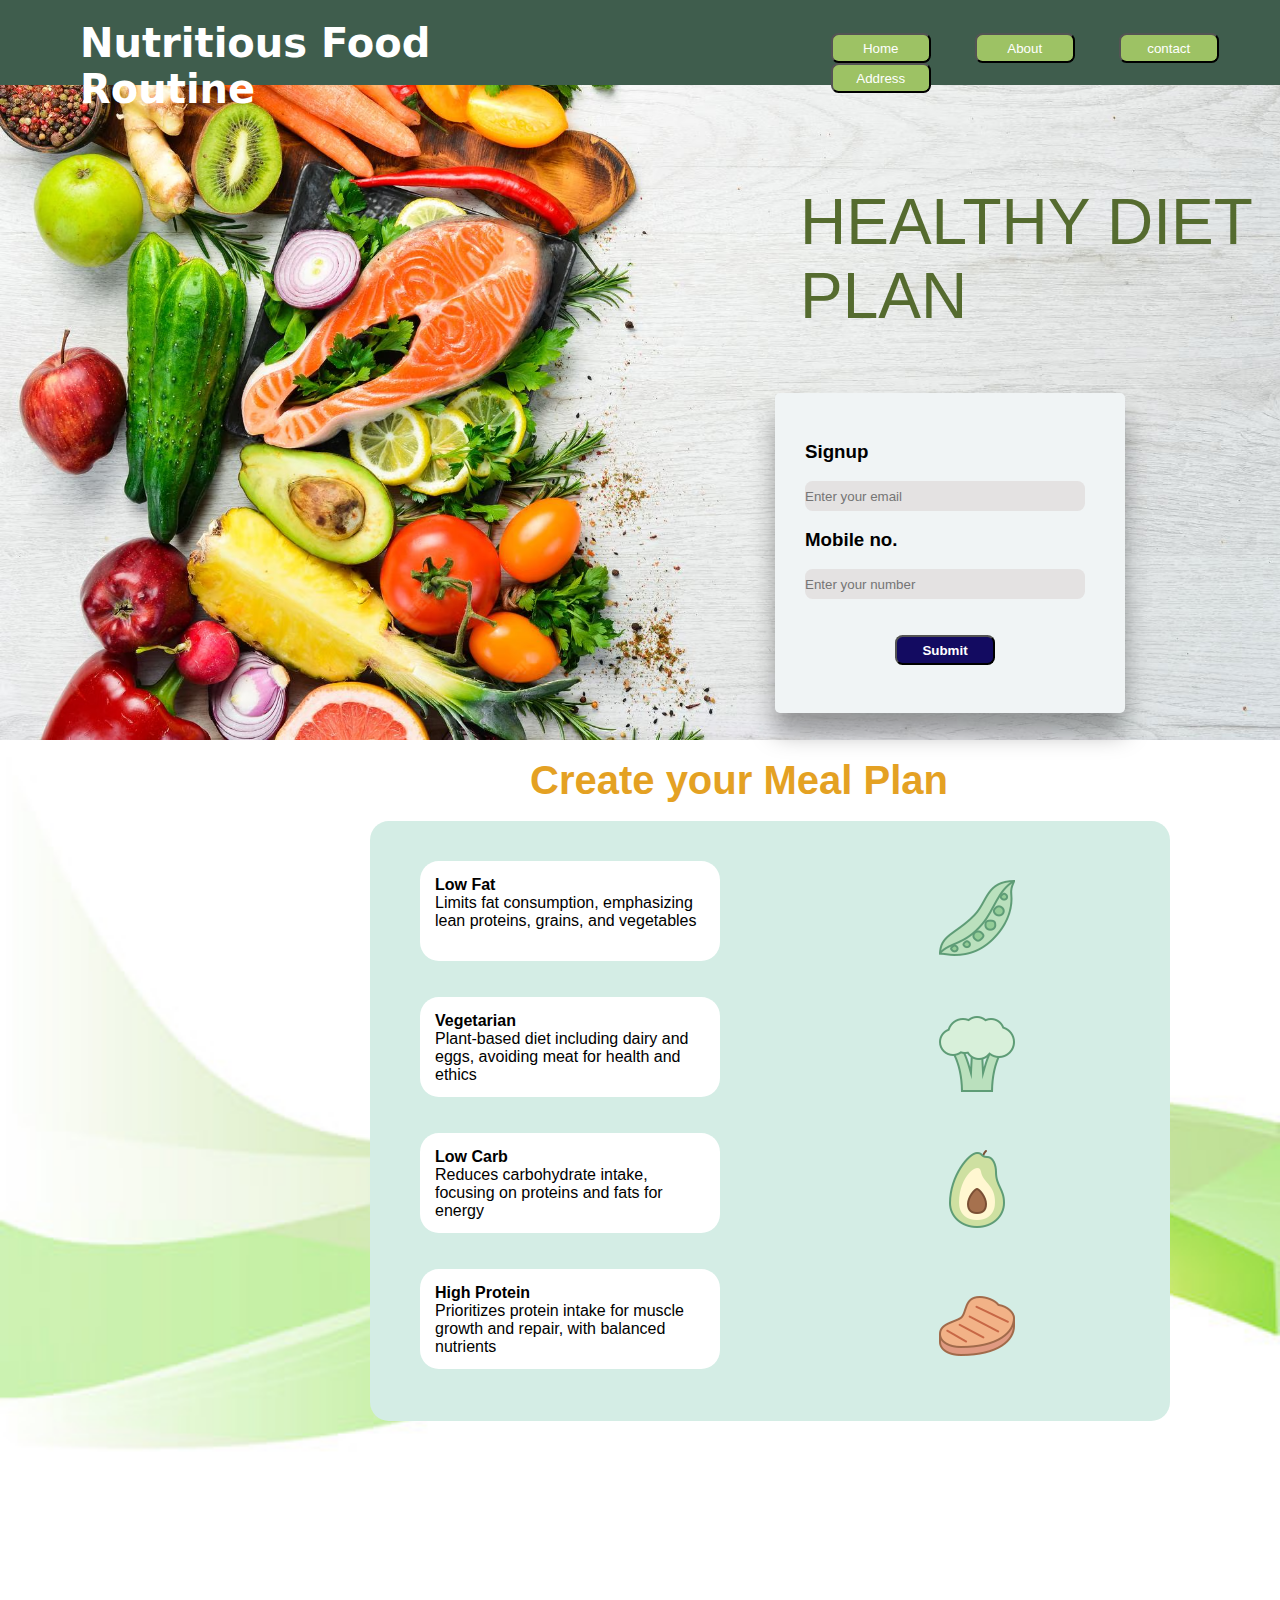
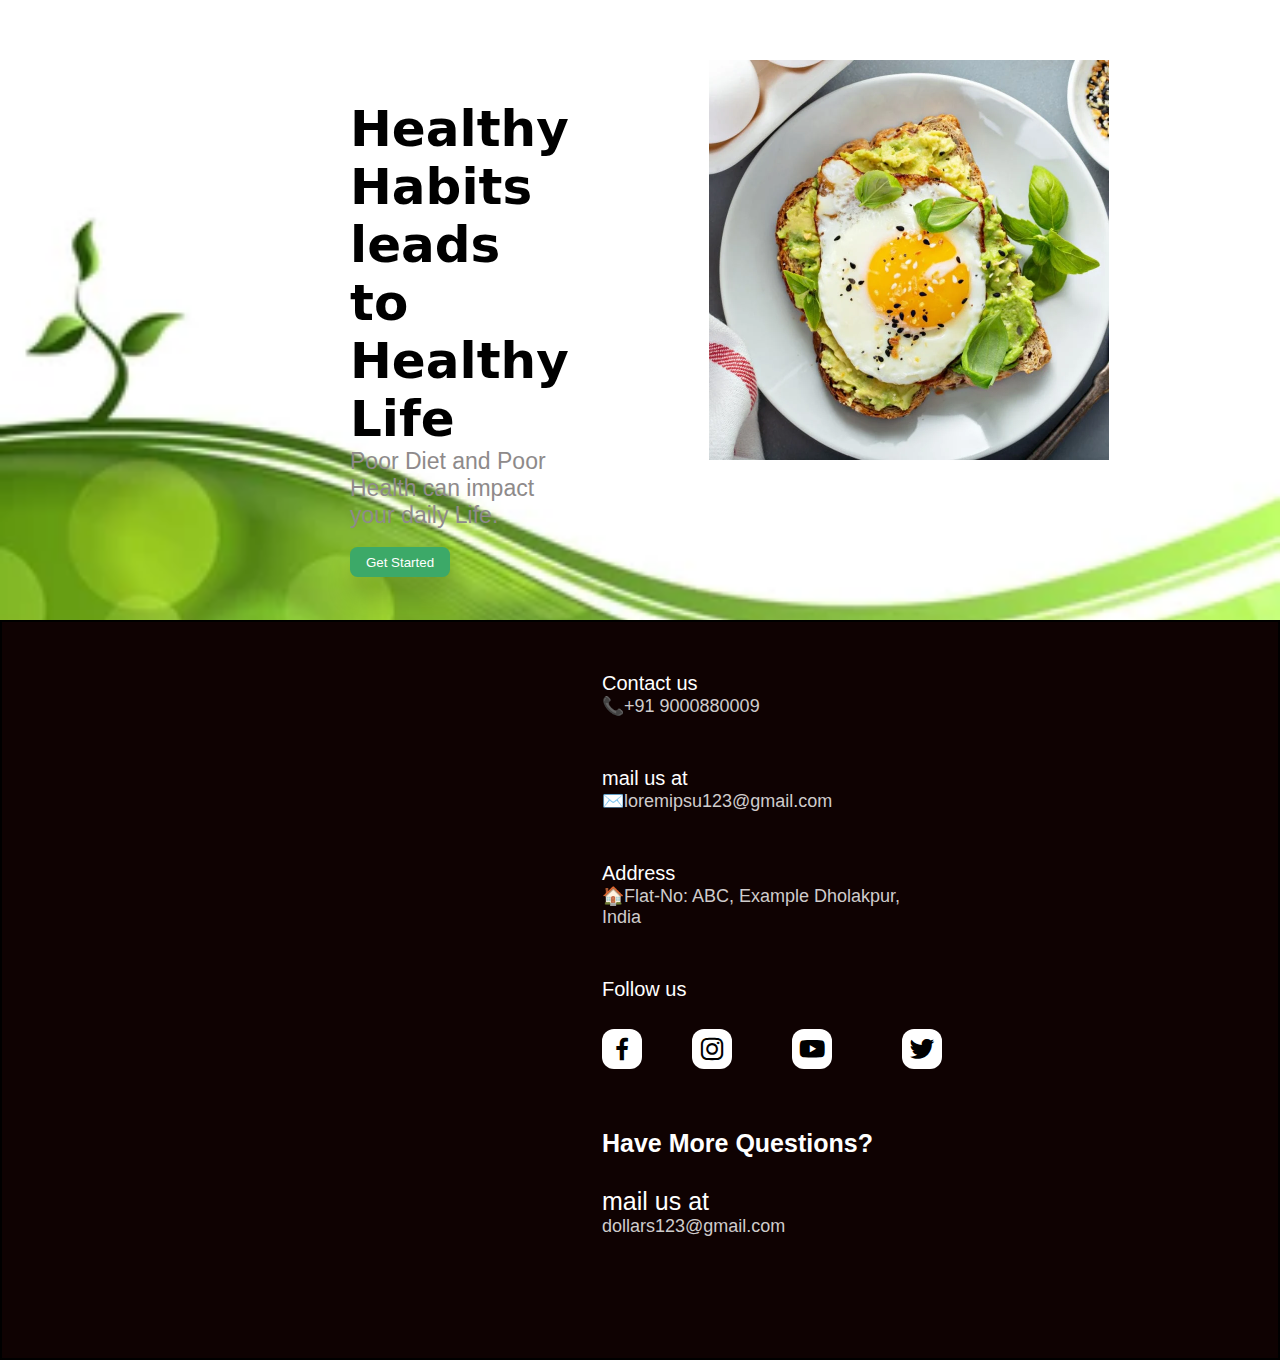
<file: Level-1 Task-1/index.html>
<!DOCTYPE html>
<html lang="en">
<head>
    <meta charset="UTF-8">
    <meta name="viewport" content="width=device-width, initial-scale=1.0">
    <title>Food diet</title>
</head>
<link rel="stylesheet" href="./style.css"/>
<link href='https://unpkg.com/boxicons@2.1.4/css/boxicons.min.css' rel='stylesheet'>
<body>
    <div id="bg">
        <div id="navigation">
            <div id="nav1">
               <b> Nutritious Food Routine</b>

            </div>
            <div id="nav2">
                <br>
                <button class="b1">Home</button>
                <button class="b1">About</button>
                <button class="b1">contact</button>
                <button class="b1">Address</button>
            </div>
        </div>
        <div id="nav">
            HEALTHY DIET PLAN
        </div>
    <form id="d1">
        <br>
        <!-- <div id="d3"> 
            <h1>FOOD DIET</h1>
        </div> -->
        <div id="signup">
            <label for="email"><h3>Signup</h3></label>
        </div>
        <br>
        <div>
            <input type="email" name="email" id="email" placeholder="Enter your email">
        </div>
        <br>
        <div id="number">
            <label for="number"><h3>Mobile no.</h3></label>
        </div>
        <br>
        <div>
            <input type="text" name="number" id="phonenumber" placeholder="Enter your number">
        </div>
        <br><br>
        <button id="b2" type="submit"><b>Submit</b></button>
    </form>
    </div>
    <div id="meal">
        <br>
        <div id="mealplan">
             <b>Create your Meal Plan</b>
        </div>
        <br>
        <div id="mealbox"><br><br>
            <div id="c1" class="common">
                <div id="fat">
                    <b>Low Fat</b><br>
                    Limits fat consumption, emphasizing lean proteins, grains, and vegetables
                </div><br><br>
                <div id="fat">
                    <b>Vegetarian </b><br>
                    Plant-based diet including dairy and eggs, avoiding meat for health and ethics                   
                </div><br><br>
                <div id="fat">
                    <b>Low Carb</b><br>
                    Reduces carbohydrate intake, focusing on proteins and fats for energy
                </div><br><br>
                <div id="fat">
                    <b>High Protein</b><br>
                    Prioritizes protein intake for muscle growth and repair, with balanced nutrients
                </div>
            </div>
            <div id="c2" class="common">
                <div class="veg">
                    <img src="./Assests/lowfat.png"/>
                </div><br>
                <div class="veg">
                    <img src="./Assests/vegetarian.png"/>
                </div><br>
                <div class="veg">
                     <img src="./Assests/lowcarb.png"/>
                </div><br>
                <div class="veg">
                    <img src="./Assests/highprotein.png"/>
                </div>
            </div>
        </div>
    </div>
    <div id="foot">
        <div id="f1">
            <div id="h1"><b>Healthy Habits leads to Healthy Life</b><br></div>
            <div id="h2">Poor Diet and Poor Health can impact your daily Life.</div><br>
            <button id="b3">Get Started</button>
        </div>
        <div id="f2">
            <img id="egg" src="./Assests/egg.webp"/>
        </div>
    </div>
    <div id="footer">
        <div id="footer1">
            Contact us<br>
            <p>📞+91 9000880009</p>
        </div>
        <div id="footer1">
            mail us at<br>
            <p>✉️loremipsu123@gmail.com</p>
        </div>
        <div id="footer1">
            Address<br>
           <p> 🏠Flat-No: ABC, Example
            Dholakpur,
            India</p>
        </div>
        <div id="footer1">
            Follow us
        </div>
        <br>
        <div id="follow">
            <div id="face"><i class='bx bxl-facebook' ></i></div>
            <div id="insta"><i class='bx bxl-instagram' ></i></div>
            <div id="you"><i class='bx bxl-youtube' ></i></div>
            <div id="twitter"><i class='bx bxl-twitter' ></i></div>
        </div>
        <div id="ques">
           <b> Have More Questions?</b><br><br>
           mail us at<br>
            <p>dollars123@gmail.com</p>
        </div>
        </div>
    </div>
</body>
</html>
</file>
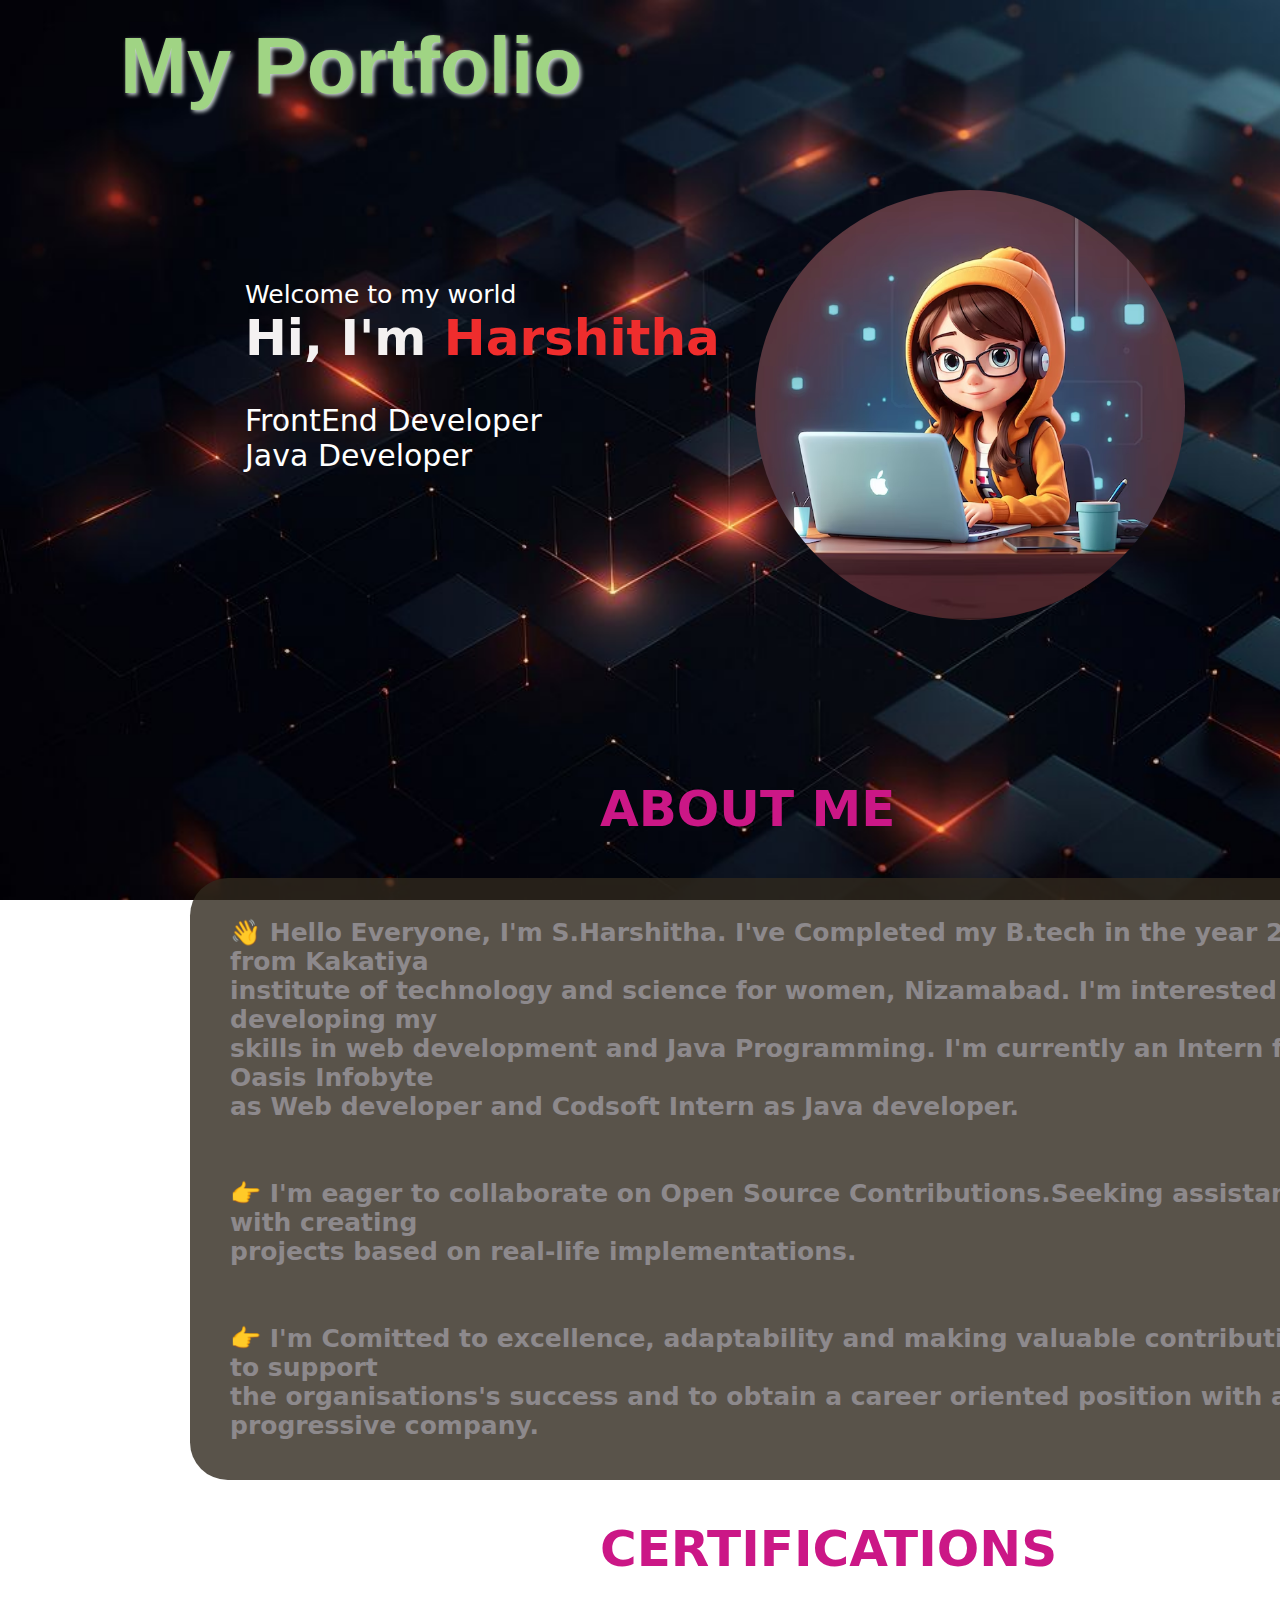
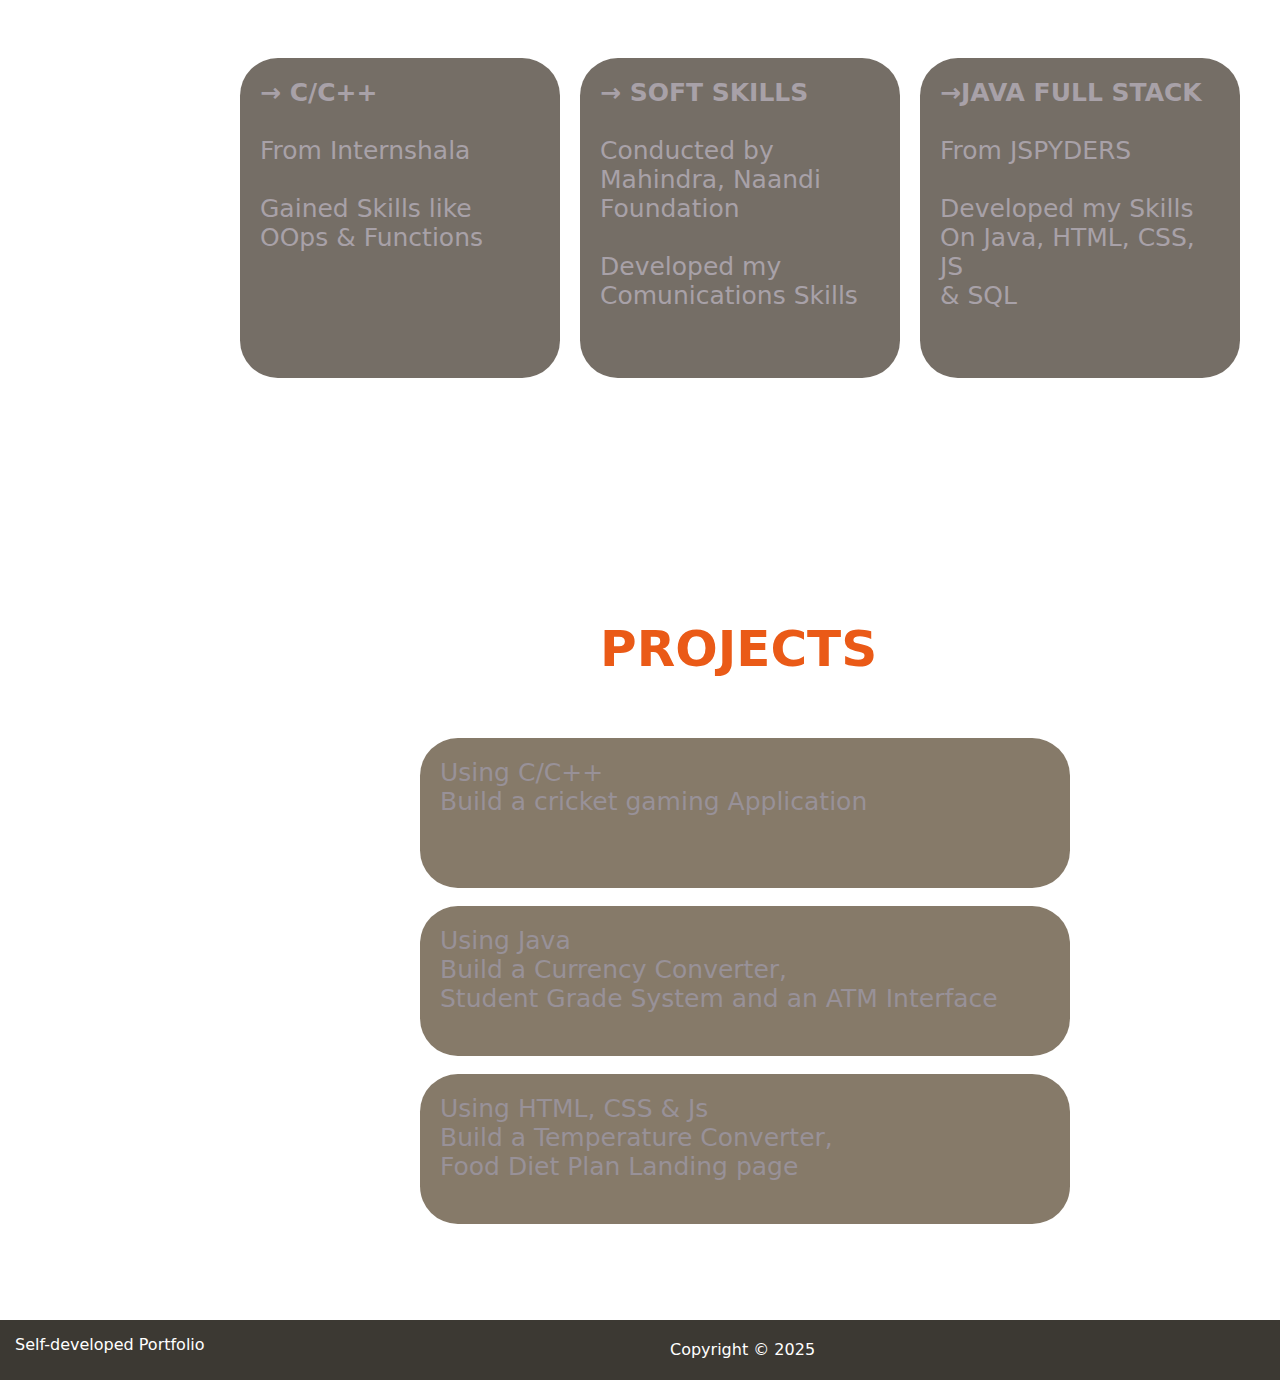
<file: Level-1 Task-2/index.html>
<!DOCTYPE html>
<html lang="en">
<head>
    <meta charset="UTF-8">
    <meta name="viewport" content="width=device-width, initial-scale=1.0">
    <title>Portfolio</title>
    <link rel="stylesheet" href="./style.css"/>
</head>
<body>
    <div id="d1">
        <div id="nav">
            <div id="nav1">
                <div id="portf"><b>My Portfolio</b></div>
            </div>
            <!-- <div id="nav2">
                <button class="b1">Home</button>
                <button class="b1">About</button>
                <button class="b1">Projects</button>
                <button class="b1">Courses</button>
            </div> -->
        </div>
        <div id="d2">
                <div id="d21">
                    <div id="d21a">
                        Welcome to my world
                    </div>
                    <div id="d21b">
                       <b> Hi, I'm <span id="d21bb">Harshitha</span></b>
                    </div>
                    <br><br>
                    <div id="d21c">
                        FrontEnd Developer<br>
                        Java Developer
                    </div>
                </div>
                <div id="d22">
                 
                </div>
            </div>
    </div>
    <div id="i1">
        <div id="ia">
           <b> ABOUT ME</b>
        </div>
        <div id="ib">
           <b> 👋 Hello Everyone, I'm S.Harshitha.
            I've Completed my B.tech in the year 2024 from Kakatiya <br>institute of technology and science for women, Nizamabad.
            I'm interested in developing my <br>skills in web development and Java Programming.
            I'm currently an Intern from Oasis Infobyte <br>as Web developer and Codsoft Intern as Java developer.</b>
            <br>
            <br>
            <br>
          <b> 👉 I'm eager to collaborate on Open Source Contributions.Seeking assistance with creating<br> projects based on real-life implementations.</b>
          <br>
          <br>
          <br>
          <b> 👉 I'm Comitted to excellence, adaptability and making valuable contributions to support <br>the organisations's success and to obtain a career oriented position with a progressive company.</b>
        </div>
    </div>
    <div id="b1">
        <div id="ba">
        <b>CERTIFICATIONS</b>
        </div>
        <div id="bb">
            <div class="bb1">
               <b> → C/C++</b> <br><br>
               From Internshala<br><br>
               Gained Skills like<br>
               OOps & Functions
            </div>
            <div class="bb1">
               <b> → SOFT SKILLS</b> <br><br>
               Conducted by Mahindra, Naandi Foundation<br><br>
               Developed my<br>
               Comunications Skills
            </div>
            <div class="bb1">
               <b> →JAVA FULL STACK</b><br> <br>
               From JSPYDERS<br><br>
               Developed my Skills<br>
               On Java, HTML, CSS, JS<br>
               & SQL
            </div>
        </div>
    </div>
    <div id="p1">
        <div id="pa">
           <b> PROJECTS</b>
        </div>
        <div id="pb">
            <div class="pb1">
                Using C/C++<br>
                Build a cricket gaming Application 
            </div>
            <br>
            <div class="pb1">
                Using Java<br>
                Build a Currency Converter,<br>
                Student Grade System and an ATM Interface
            </div>
            <br>
            <div class="pb1">
                Using HTML, CSS & Js<br>
                Build a Temperature Converter, <br>
                Food Diet Plan Landing page
            </div>
        </div>
    </div>
    <div id="f">
        <div id="f1">
            Self-developed Portfolio
        </div>
        <div id="f2">
            Copyright © 2025 
        </div>
    </div>
</body>
</html>
</file>
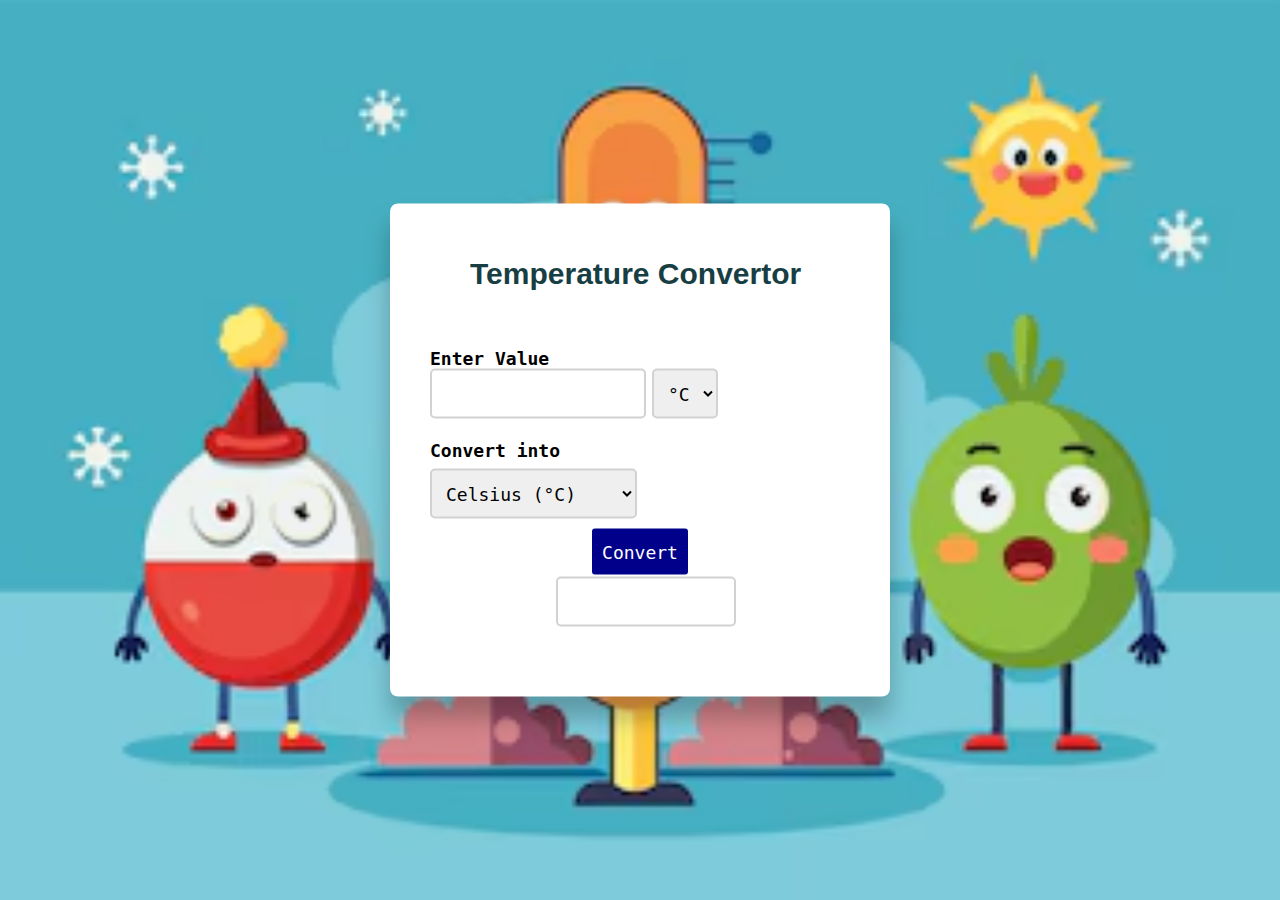
<file: Level-1 Task-3/index.html>
<!DOCTYPE html>
<html lang="en">
<head>
    <meta charset="UTF-8">
    <meta name="viewport" content="width=device-width, initial-scale=1.0">
    <title>Temperature Converter</title>
</head>
<link rel="stylesheet" href="./style.css" />
<body>
<script src="./temperature.js"></script>
   <div class="temp">
        <p>Temperature Convertor
        </p>
         <label for="value"><b>Enter Value</b></label>
         <br>
        <div id="dd" >
            <div class="container" id="d1" class="common">
                <input type="number" id="temperature" >
            </div>

            <div class="common">
                <select class="degree" id="fromUnit">
                    <option value="C">°C</option>
                    <option value="F">°F</option>
                    <option value="K">°K</option>
                </select>
            </div>
        </div>
        <br>
        <div class="container">
            <label for="convert"><b>Convert into</b></label>
        </div>
                <select class="degree" id="toUnit">
                    <option value="C">Celsius (°C)</option>
                    <option value="F">Fahrenheit (°F)</option>
                    <option value="K">Kelvin (K)</option>
                </select>
                <br>
        <button id="convert" onclick="convert()">Convert</button>

        <div id="result">       
        </div>

    </div>
</body>
</html>
</file>
<file: Level-1 Task-1/style.css>
*{
    padding: 0;
    margin: 0;
    box-sizing: border-box;
}
#bg{
    background-image: url(./Assests/fishpic.jpg);
    background-size: cover;
    background-repeat: no-repeat;
    height: 740px;
}
#navigation{
    display: flex;
    background-color: rgb(63, 93, 77);
    height: 85px;
}
#nav1{
    margin-left: 60px;
    width: 650px;
    padding: 20px;
    color: white;
    font-size: 40px;
    font-family: system-ui, -apple-system, BlinkMacSystemFont, 'Segoe UI', Roboto, Oxygen, Ubuntu, Cantarell, 'Open Sans', 'Helvetica Neue', sans-serif;
}
#nav2{
    margin-left: 300px;
    width: 800px;
    padding: 15px;
}
.b1{
    background-color: rgb(157, 194, 100);
    color: white;
    margin-left: 40px;
    height: 30px;
    width: 100px;
    border-radius: 0.2cm;
    font-family: 'Franklin Gothic Medium', 'Arial Narrow', Arial, sans-serif;
}
.b1:hover{
    background-color: rgb(192, 216, 160);
}
#nav{
    width: 600px;
    top: 100px;
    left:800px;
    position: relative;
    font-family: 'Franklin Gothic Medium', 'Arial Narrow', Arial, sans-serif;
    font-size: 400%;
    color: darkolivegreen;
}
#d1{
    top: 160px;
    left:310px;
    position: relative;
    /* display: flex;  */
    margin: 0 auto; 
    height: 320px;
    width: 350px;
    /* align-items: center; */
    background-color: #f0f4f5;
    color: black;
    border-radius: 5px;
    box-shadow: 0 20px 25px rgba(0,0,0,0.35);
    justify-content: center;
}
#signup{
    font-family: 'Franklin Gothic Medium', 'Arial Narrow', Arial, sans-serif;
    margin-left: 30px;
    margin-top: 30px;
    /* border: 2px solid; */
}
#d3{
    font-family: system-ui, -apple-system, BlinkMacSystemFont, 'Segoe UI', Roboto, Oxygen, Ubuntu, Cantarell, 'Open Sans', 'Helvetica Neue', sans-serif;
    margin-top: 0px;
    margin-left: 90px;
    width:200px;
    height: 30px;
    /* color: white; */
    /* border: 2px solid; */
}
input{
    outline: none;
    margin-left:30px ;
    height: 30px;
    width: 280px;
    border: white;
    border-radius: 0.2cm;
    background-color: rgb(228, 226, 226);
    color: black;
}
#number{
    margin-left: 30px;
    font-family: 'Franklin Gothic Medium', 'Arial Narrow', Arial, sans-serif;
}
#b2{
    background-color: rgb(19, 11, 97);
    color: white;
    margin-left: 120px;
    height: 30px;
    width: 100px;
    border-radius: 0.2cm;
}
#b2:hover{
    background-color: rgb(75, 75, 165);
}
#meal{
    background-image: url(./Assests/greenbg.jpg);
    height: 740px;
    background-size: cover;
}
#mealplan{
    font-family: 'Trebuchet MS', 'Lucida Sans Unicode', 'Lucida Grande', 'Lucida Sans', Arial, sans-serif;
    font-size: 40px;
    margin-left: 530px;
    width: 500px;
    color: rgb(228, 161, 35);
}
#mealbox{
    display: flex;
    width: 800px;
    height: 600px;
    margin-left: 370px;
    background-color: rgb(212, 237, 229);
    border-radius: 0.5cm;
}
#fat{
    width: 300px;
    margin-left: 30px;
    font-family: Arial, Helvetica, sans-serif;
    background-color: white;
    border-radius: 0.5cm;
    height: 100px;
    padding: 15px;
}
.veg{
    margin-top: 300px;
    display: block;
    margin: 0 auto;
    margin-left: 140px;
    padding: 17px;
}
#c1{
    margin-left: 20px;
    margin-top: 40px;
    width: 400px;
}
#c2{
    margin-top: 40px;
    width: 400px;
}
#foot{
    display: flex;
    height: 740px;
    padding: 130px;
    background-image: url(./Assests/tree1.webp);
    background-repeat: no-repeat;
    background-size: cover;
}
#f1{
    margin-left: 130px;
    height: 500px;
    width: 500px;
    padding: 90px;
}
#f2{
    padding: 50px;
    height: 500px;
    width: 500px;
}
#b3{
    background-color: rgb(60, 169, 104);
    color: white;
    height: 30px;
    width: 100px;
    border-radius: 0.2cm;
    border: white;
    box-shadow: 0 20px 25px rgba(0,0,0,0.20);
}
#b3:hover{
     background-color: rgb(96, 246, 156);
}
#h1{
    font-size: 50px;
    font-weight: 500;
    font-family: system-ui, -apple-system, BlinkMacSystemFont, 'Segoe UI', Roboto, Oxygen, Ubuntu, Cantarell, 'Open Sans', 'Helvetica Neue', sans-serif;
}
#h2{
    color: rgb(142, 138, 138);
    font-size: 23px;
    font-weight:50;
    font-family: Arial, Helvetica, sans-serif;/
}
#egg{
    height: 400px;
}
#footer{
    height: 740px;
    border:2px solid black;
    background-color: rgb(15, 2, 2);
}
#footer1{
    margin-top: 50px;
    color: white;
    /* border: 2px solid; */
    width: 300px;
    margin-left: 600px;
    font-size: 20px;
    font-family: Arial, Helvetica, sans-serif;
}
p{
    color: rgb(207, 204, 204);
    font-size: 18px;
}
#follow{
    display: flex;
    margin-left: 590px;
    left: 20px;
    padding: 10px;
}
#face{
    background-color: white;
    width: 40px;
    height: 40px;
    border-radius: 30%;
    display: flex;
    justify-content: center;
    align-items: center;
    font-size: 30px;
    color: black;
}
#insta{
    background-color: white;
    width: 40px;
    height: 40px;
    border-radius: 30%;
    display: flex;
    justify-content: center;
    align-items: center;
    font-size: 30px;
    color: black;
    margin-left: 50px;
}
#you{
    background-color: white;
    width: 40px;
    height: 40px;
    border-radius: 30%;
    display: flex;
    justify-content: center;
    align-items: center;
    font-size: 30px;
    color: black;
    margin-left: 60px;
}
#twitter{
    background-color: white;
    width: 40px;
    height: 40px;
    border-radius: 30%;
    display: flex;
    justify-content: center;
    align-items: center;
    font-size: 30px;
    color: black;
    margin-left: 70px;
}
#ques{
    margin-top: 50px;
    color: white;
    /* border: 2px solid; */
    width: 300px;
    margin-left: 600px;
    font-size: 25px;
    font-family: Arial, Helvetica, sans-serif;
}
</file>
<file: Level-1 Task-2/style.css>
*{
    padding: 0;
    margin: 0;
    box-sizing: border-box;
}
body{
    background-image: url(./Assets/bg1.jpg);
    background-repeat: no-repeat;
    background-size: cover;
    background-attachment:fixed ;
}
#d1{
    height: 740px;
}
#nav{
    height: 115px;
    display: flex;
}
.b1{
    margin-left: 70px;
    background-color: transparent;
    color: whitesmoke;
    border: none;
    font-size: 25px;
}
.b1:hover{
    text-decoration: underline;
    color: rgb(194, 182, 182);
}
#nav1{
    /* border: 2px solid white; */
    padding: 20px;
    width: 700px;
    color: rgb(160, 212, 132);
    font-size: 80px;
    font-family: 'Trebuchet MS', 'Lucida Sans Unicode', 'Lucida Grande', 'Lucida Sans', Arial, sans-serif;
    text-shadow: 2px 2px 4px rgb(205, 215, 215);
}
#portf{
    margin-left: 100px;
}
#nav2{
    padding: 30px;
    width: 820px;
    /* margin-left: 15px; */
}
#d2{
    height: 585px;
    display: flex;
    padding: 75px;
}
#d21{
    margin-left: 80px;
    width: 600px;
    height: 430px;
}
#d22{
    /* border: 2px solid yellow; */
    width: 430px;
    height: 430px;
    background-image: url(./Assets/dev3.jpg);
    background-size: 430px;
    background-repeat: no-repeat;
    border-radius: 6cm;
}
#d21a{
    margin-top: 90px;
    margin-left: 90px;
    color: white;
    font-family: system-ui, -apple-system, BlinkMacSystemFont, 'Segoe UI', Roboto, Oxygen, Ubuntu, Cantarell, 'Open Sans', 'Helvetica Neue', sans-serif;
    font-size: 25px;
}
#d21b{
    margin-left: 90px;
    color: rgb(244, 241, 241);
    font-family: system-ui, -apple-system, BlinkMacSystemFont, 'Segoe UI', Roboto, Oxygen, Ubuntu, Cantarell, 'Open Sans', 'Helvetica Neue', sans-serif;
    font-size: 50px;
}
#d21bb{
    color: rgb(239, 45, 45); ;
}
#d21c{
    margin-left: 90px;
    color: white;
    font-family: system-ui, -apple-system, BlinkMacSystemFont, 'Segoe UI', Roboto, Oxygen, Ubuntu, Cantarell, 'Open Sans', 'Helvetica Neue', sans-serif;
    font-size: 30px;
}
#i1{
     height: 740px;
}
#ia{
    padding: 40px;
    margin-left: 560px;
    color: rgb(203, 23, 134);
    font-family: system-ui, -apple-system, BlinkMacSystemFont, 'Segoe UI', Roboto, Oxygen, Ubuntu, Cantarell, 'Open Sans', 'Helvetica Neue', sans-serif;
    font-size: 50px;
}
#ib{
    background-color: rgba(48, 40, 29, 0.8);
    padding: 40px;
    margin-left: 190px;
    color: rgb(141, 137, 140);
    font-family: system-ui, -apple-system, BlinkMacSystemFont, 'Segoe UI', Roboto, Oxygen, Ubuntu, Cantarell, 'Open Sans', 'Helvetica Neue', sans-serif;
    font-size: 25px;
    width: 1200px;
    border-radius: 1cm;
}
#b1{
   height: 700px;  
}
#ba{
    padding: 40px;
    margin-left: 560px;
    color: rgb(203, 23, 134);
    font-family: system-ui, -apple-system, BlinkMacSystemFont, 'Segoe UI', Roboto, Oxygen, Ubuntu, Cantarell, 'Open Sans', 'Helvetica Neue', sans-serif;
    font-size: 50px;
}
#bb{
     margin-left: 200px;
    padding: 40px;
    display: flex;
    gap: 20px;
}
.bb1{
    font-family: system-ui, -apple-system, BlinkMacSystemFont, 'Segoe UI', Roboto, Oxygen, Ubuntu, Cantarell, 'Open Sans', 'Helvetica Neue', sans-serif;
    font-size: 25px;
    padding: 20px;
    height: 320px;  
    width: 350px;
    color: rgb(168, 161, 168);
    background-color: rgba(82, 74, 64, 0.8);
    border-radius: 1cm;
}
#p1{
   height: 740px;  
}
#pa{
    padding: 40px;
    margin-left: 560px;
    color: rgb(234, 90, 23);
    font-family: system-ui, -apple-system, BlinkMacSystemFont, 'Segoe UI', Roboto, Oxygen, Ubuntu, Cantarell, 'Open Sans', 'Helvetica Neue', sans-serif;
    font-size: 50px;
}
#pb{
    margin-left: 400px;
    padding: 20px;
}
.pb1{
    font-family: system-ui, -apple-system, BlinkMacSystemFont, 'Segoe UI', Roboto, Oxygen, Ubuntu, Cantarell, 'Open Sans', 'Helvetica Neue', sans-serif;
    font-size: 25px;
    padding: 20px;
    height: 150px;  
    width: 650px;
    color: rgb(152, 145, 152);
    background-color: rgba(104, 89, 67, 0.8);
    border-radius: 1cm;
}
#f{
    height: 60px;
    background-color:rgba(11, 7, 0, 0.8);
    display: flex;
}
#f1{
    color: white;
    padding: 15px;
    /* margin-left: 160px; */
    width: 650px;
    font-family: system-ui, -apple-system, BlinkMacSystemFont, 'Segoe UI', Roboto, Oxygen, Ubuntu, Cantarell, 'Open Sans', 'Helvetica Neue', sans-serif;
}
#f2{
    padding: 20px;
    color: white;
    font-family: system-ui, -apple-system, BlinkMacSystemFont, 'Segoe UI', Roboto, Oxygen, Ubuntu, Cantarell, 'Open Sans', 'Helvetica Neue', sans-serif;
}
</file>
<file: Level-1 Task-3/style.css>
*,
*:before,
*:after{
    padding: 0;
    margin: 0;
    box-sizing: border-box;
    font-family: "Roboto Mono", monospace;
    font-size: 18px;
}
body{
    background-image: url(./Assets/temperature);
    background-position: center;
    background-repeat: no-repeat;
    background-size: cover;
    background-attachment: fixed;
}
.temp{
    width: 500px;
    background-color: #ffffff;
    padding: 70px 40px;
    position: absolute;
    transform: translate(-50%,-50%);
    left: 50%;
    top: 50%;
    box-shadow: 0 20px 25px rgba(0,0,0,0.25);
    border-radius: 8px;
}
input{
    width: 120%;
    height: 50px;
    border-radius: 5px;
    border: 2px solid #d2d2d2;
    outline: none;
    margin-top: 0px;
    padding: 0 10px;
}

.degree{
   /* width: 100%; */
    height: 50px;
    border-radius: 5px;
    border: 2px solid #d2d2d2;
    outline: none;
    margin-top: 8px;
    padding: 0 10px; 
}
input:focus{
    border-color: #3164ff;
}
#fromUnit{
    margin-top: -12px;
}
#dd{
    display: grid;
    grid-template-columns: 1fr 1fr; 
}
.common{
   height:50px;
    gap: 5px;
    padding: 12px;
}
#d1{
    width: 180px;
    height:40px;
}
p{
    font-size: 30px;
    padding: 20px 40px;
    /* position: absolute; */
    transform: translate(-50%,-50%);
    left: 50%;
    top: 10%;
    font-weight: bold;
    font-family: Arial, Helvetica, sans-serif;
    position: relative;
    color: rgb(23, 62, 67);
}
button{
    display: block;
    margin: 0 auto;
    height: 50px;
    border-radius: 5px;
    border: 2px solid ;
    outline: none;
    margin-top: 8px;
    padding: 0 10px;
    background-color: darkblue;
    color: white;
}
button:hover{
    background-color:skyblue;
}
#result{
    margin-left: 30%;
    width: 180px;
    border-radius: 5px;
    border: 2px solid #d2d2d2;
    height: 50px;
}
</file>
